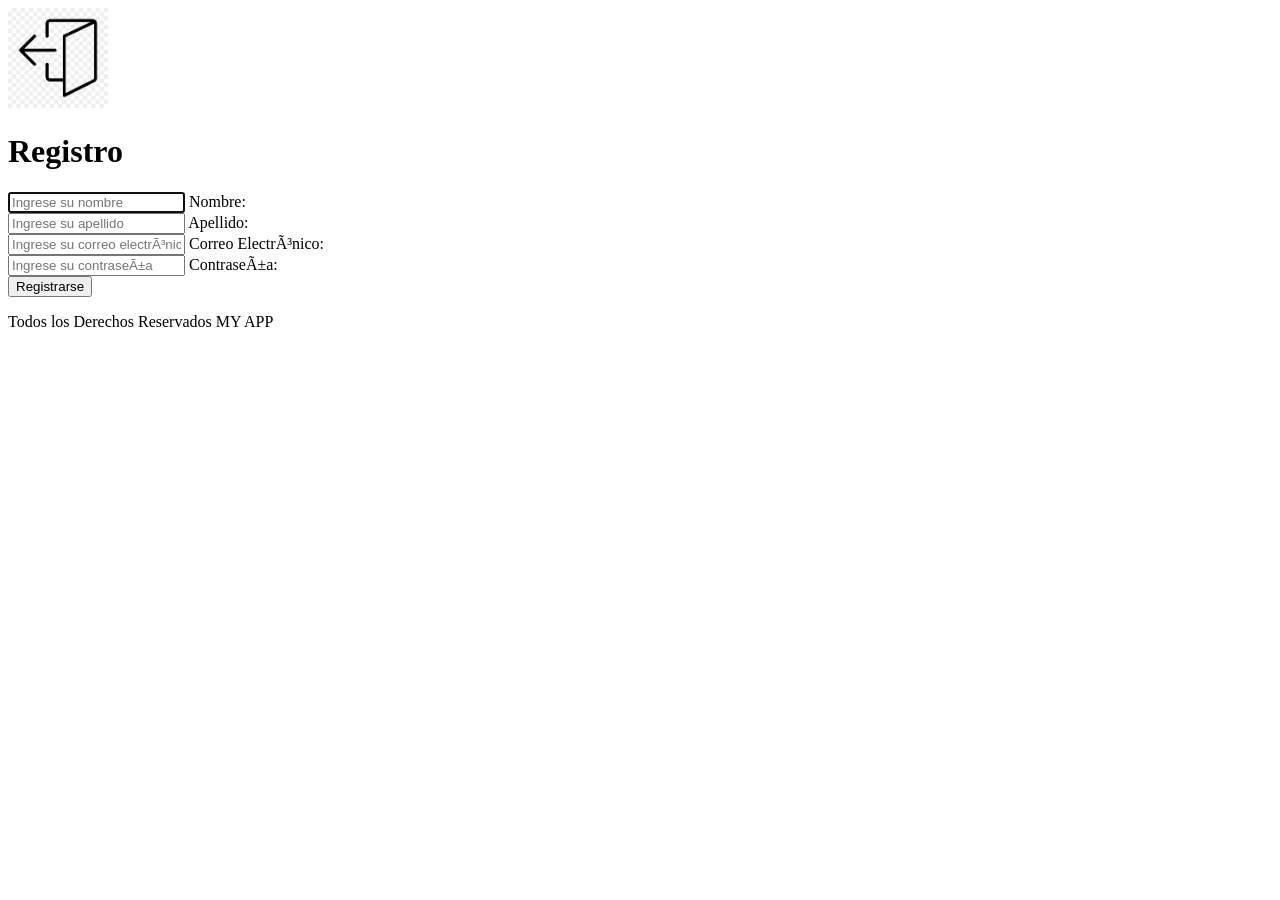
<file: PROYECTO-2687351/src/main/webapp/index.html>
<!DOCTYPE html>
<html lang="es">
<head>
    <!-- Resto de metadatos, títulos y estilos -->
</head>
<body>
<form action="registro" method="post">
    <div class="d-flex justify-content-center">
        <img class="mb-4" src="img/descarga.png" width="100">
    </div>
    <h1 class="h5 mb-3 fw-normal">Registro</h1>

    <div class="form-floating">
        <input type="text" class="form-control" id="name" name="name" placeholder="Ingrese su nombre" required autofocus pattern="[A-Za-z0-9]+">
        <label for="name">Nombre:</label>
    </div>
    <div class="form-floating">
        <input type="text" class="form-control" id="lastName" name="lastName" placeholder="Ingrese su apellido" required pattern="[A-Za-z0-9]+">
        <label for="lastName">Apellido:</label>
    </div>
    <div class="form-floating">
        <input type="email" class="form-control" id="email" name="email" placeholder="Ingrese su correo electrónico" required pattern="[A-Za-z0-9]+@[A-Za-z0-9]+\.[A-Za-z]{2,}">
        <label for="email">Correo Electrónico:</label>
    </div>
    <div class="form-floating">
        <input type="password" class="form-control" id="password" name="password" placeholder="Ingrese su contraseña" required pattern="^(?=.*[a-z])(?=.*[A-Z])(?=.*\d)[a-zA-Z\d]{8,}$" title="La contraseña debe contener al menos 8 caracteres, una letra mayúscula, una letra minúscula y un número">
        <label for="password">Contraseña:</label>
    </div>

    <button class="w-100 btn btn-lg btn-primary" type="submit">Registrarse</button>
    <p class="mt-3 mb-3 text-muted">Todos los Derechos Reservados MY APP</p>
</form>

<!-- Resto del contenido HTML -->

<!-- Bootstrap script -->
<script src="https://cdn.jsdelivr.net/npm/bootstrap@5.3.0-alpha3/dist/js/bootstrap.bundle.min.js"
        integrity="sha384-ENjdO4Dr2bkBIFxQpeoTz1HIcje39Wm4jDKdf19U8gI4ddQ3GYNS7NTKfAdVQSZe"
        crossorigin="anonymous"></script>
</body>
</html>
</file>
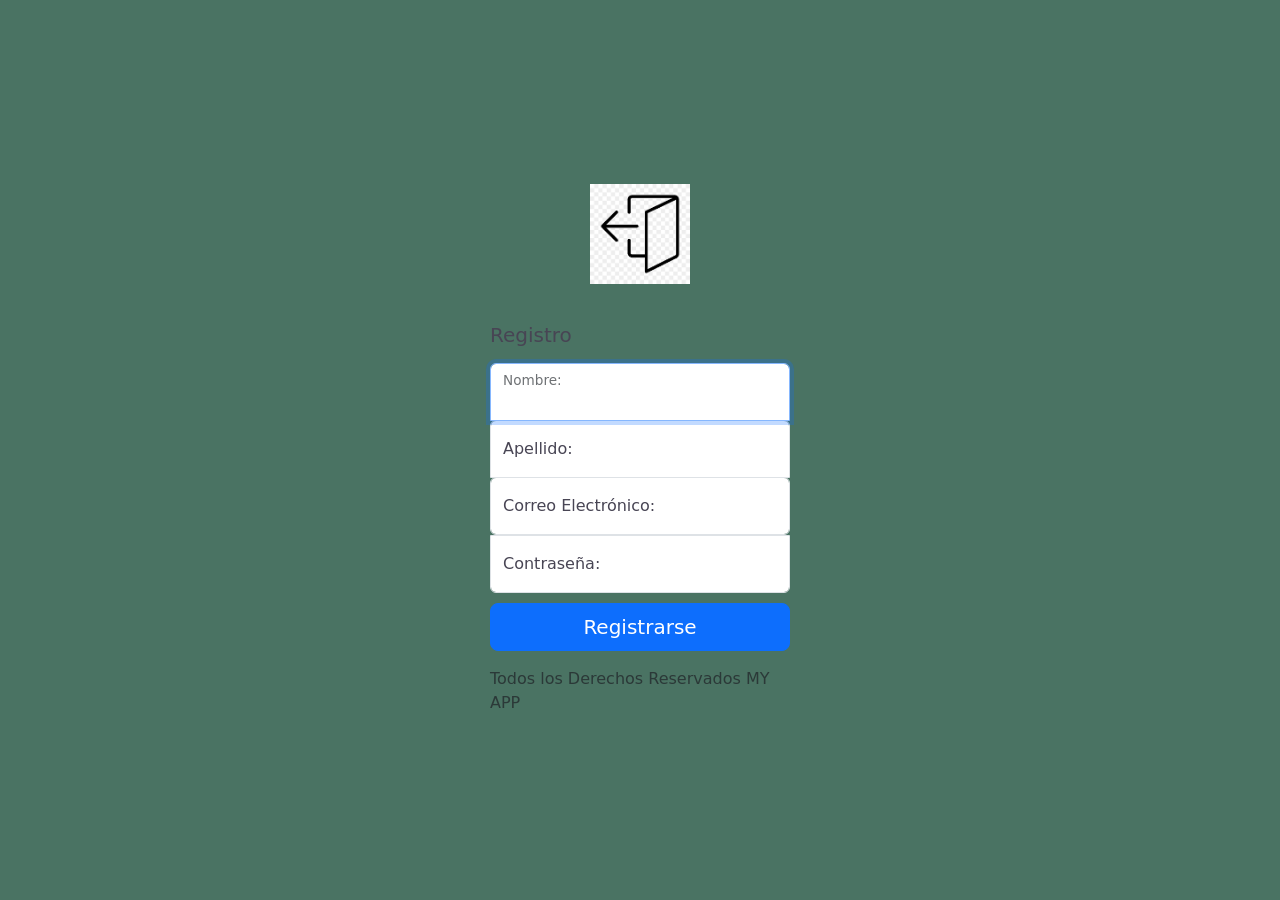
<file: PROYECTO-2687351/src/main/webapp/registro.html>
<!DOCTYPE html>
<html lang="es">
<head>
    <!--METADATA-->
    <!--charset para caracteres especiales-->
    <meta charset="utf-8">
    <!--autor-->
    <!--descripción-->
    <meta name="description" content="Formulario de registro de la empresa MY APP, donde se requiere datos para poder crear un usuario y una contraseña">
    <!--keywords-->
    <meta name="keywords" content="registro de usuario,formulario de registro, crear cuenta, registro en linea ">
    <!--minimun responsive viewport-->
    <meta name="viewport" content="width=device-width, initial-scale=1">
    <!--TITTLE-->
    <title>Registro de usuario :) MY APP</title>
    <!--FAVICON-->
    <link rel="icon" type="image/x-icon" href="img/descarga.png">
    <!--CSS-->
    <!--bootstrap css/ icons-->
    <link href="https://cdn.jsdelivr.net/npm/bootstrap@5.3.0-alpha3/dist/css/bootstrap.min.css"
          rel="stylesheet"
          integrity="sha384-KK94CHFLLe+nY2dmCWGMq91rCGa5gtU4mk92HdvYe+M/SXH301p5ILy+dN9+nJOZ"
          crossorigin="anonymous">
    <link rel="stylesheet"
          href="https://cdn.jsdelivr.net/npm/bootstrap-icons@1.10.3/font/bootstrap-icons.css">
    <!--custom css-->
    <link rel="stylesheet" href="css/estilos1.css">
</head>
<body>
<!--login form-->
<main class="form-signin w-100 m-auto">
    <form action="" method="post">
        <main class="form-signin w-100 m-auto">
            <form action="" method="post">
                <div class="d-flex justify-content-center">
                    <img class="mb-4" src="img/descarga.png"width="100">
                </div>
                <!-- Resto del código... -->
            </form>
        </main>
        <h1 class="h5 mb-3 fw-normal">Registro</h1>

        <div class="form-floating">
            <input type="text" class="form-control" id="name" placeholder="Ingrese su nombre"
                   required autofocus pattern="[A-Za-z0-9]+">
            <label for="name">Nombre:</label>
        </div>
        <div class="form-floating">
            <input type="text" class="form-control" id="lastName"
                   placeholder="Ingrese su apellido" required pattern="[A-Za-z0-9]+">
            <label for="lastName">Apellido:</label>
        </div>
        <div class="form-floating">
            <input type="email" class="form-control" id="email"
                   placeholder="Ingrese su correo electrónico" required pattern="[A-Za-z0-9]+@[A-Za-z0-9]+\.[A-Za-z]{2,}">
            <label for="email">Correo Electrónico:</label>
        </div>
        <div class="form-floating">
            <input type="password" class="form-control" id="password"
                   placeholder="Ingrese su contraseña"  required pattern="^(?=.*[a-z])(?=.*[A-Z])(?=.*\d)[a-zA-Z\d]{8,}$"
                   title="La contraseña debe contener al menos 8 caracteres, una letra mayúscula, una letra minúscula y un número">
            <label for="password">Contraseña:</label>
        </div>

        <button class="w-100 btn btn-lg btn-primary" type="submit">Registrarse</button>
        <p class="mt-3 mb-3 text-muted">Todos los Derechos Reservados MY APP
        </p>

    </form>
</main>
<!--Bootstrap script-->
<script src="https://cdn.jsdelivr.net/npm/bootstrap@5.3.0-alpha3/dist/js/bootstrap.bundle.min.js"
        integrity="sha384-ENjdO4Dr2bkBIFxQpeoTz1HIcje39Wm4jDKdf19U8gI4ddQ3GYNS7NTKfAdVQSZe"
        crossorigin="anonymous"></script>

</body>
</html>
</file>
<file: PROYECTO-2687351/src/main/webapp/css/estilos1.css>
html,
 body{
     /*Estilo del cuerpo de la pagina*/
     height: 100%;
     color: #484554;
 }
        /*Estilo del formulario de login */
 body{
     display: flex; /* Permite centrar el contenido vertical y horizontalmente */
     align-items: center; /* Alinea verticalmente el contenido del formulario */
     padding-top: 40px;
     padding-bottom: 40px;
     background-color: #4a7363; /* Establece el color de fondo del formulario */
 }

.form-signin {
    max-width: 330px; /* Ancho máximo del formulario */
    padding: 15px; /* Relleno del formulario */
}

.form-signin .form-floating:focus-within{
    z-index: 2; /* Asegura que los elementos de formulario estén en primer plano */
}

.form-signin input[type="text"] {
    margin-bottom: -1px; /* Establece la posición del borde inferior del campo de texto */
    border-bottom-right-radius: 0; /* Da estilo a las esquinas del borde inferior */
    border-bottom-left-radius: 0;
}

.form-signin input[type="password"]{
    margin-bottom: 10px; /* Establece la posición del borde superior del campo de contraseña */
    border-top-left-radius: 0; /* Da estilo a las esquinas del borde superior */
    border-top-right-radius: 0;
}

#register {
    padding: 1.5rem; /* Relleno para el botón de registro */
}
</file>
